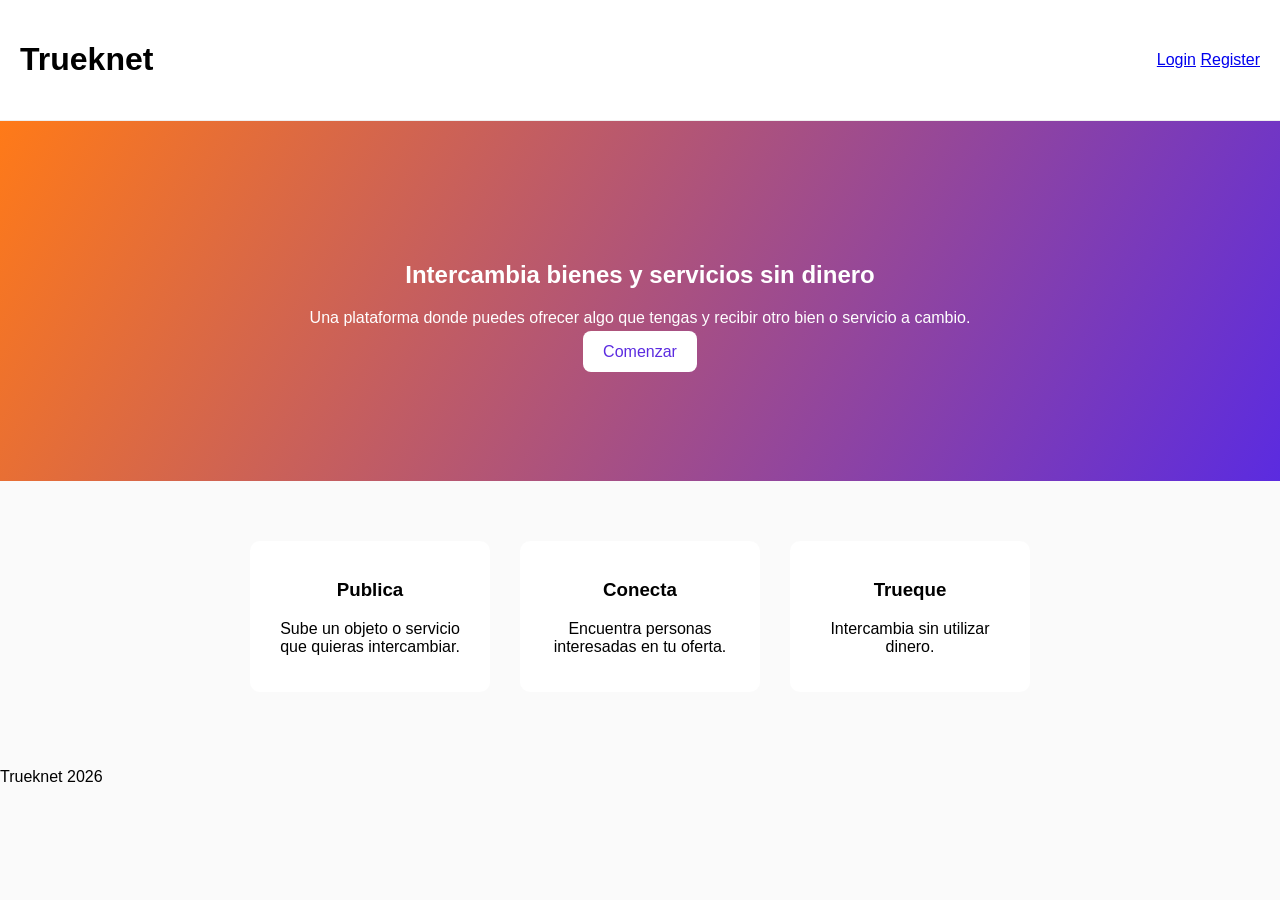
<file: index.html>
<!DOCTYPE html>
<html lang="es">

<head>
<meta charset="UTF-8">
<title>Trueknet</title>
<link rel="stylesheet" href="style.css">
</head>

<body>

<header class="navbar">

<h1>Trueknet</h1>

<nav>
<a href="login.html">Login</a>
<a class="btn" href="register.html">Register</a>
</nav>

</header>

<section class="hero">

<h2>Intercambia bienes y servicios sin dinero</h2>

<p>
Una plataforma donde puedes ofrecer algo que tengas
y recibir otro bien o servicio a cambio.
</p>

<a class="cta" href="register.html">Comenzar</a>

</section>

<section class="features">

<div class="feature">
<h3>Publica</h3>
<p>Sube un objeto o servicio que quieras intercambiar.</p>
</div>

<div class="feature">
<h3>Conecta</h3>
<p>Encuentra personas interesadas en tu oferta.</p>
</div>

<div class="feature">
<h3>Trueque</h3>
<p>Intercambia sin utilizar dinero.</p>
</div>

</section>

<footer>
<p>Trueknet 2026</p>
</footer>

</body>
</html>
</file>
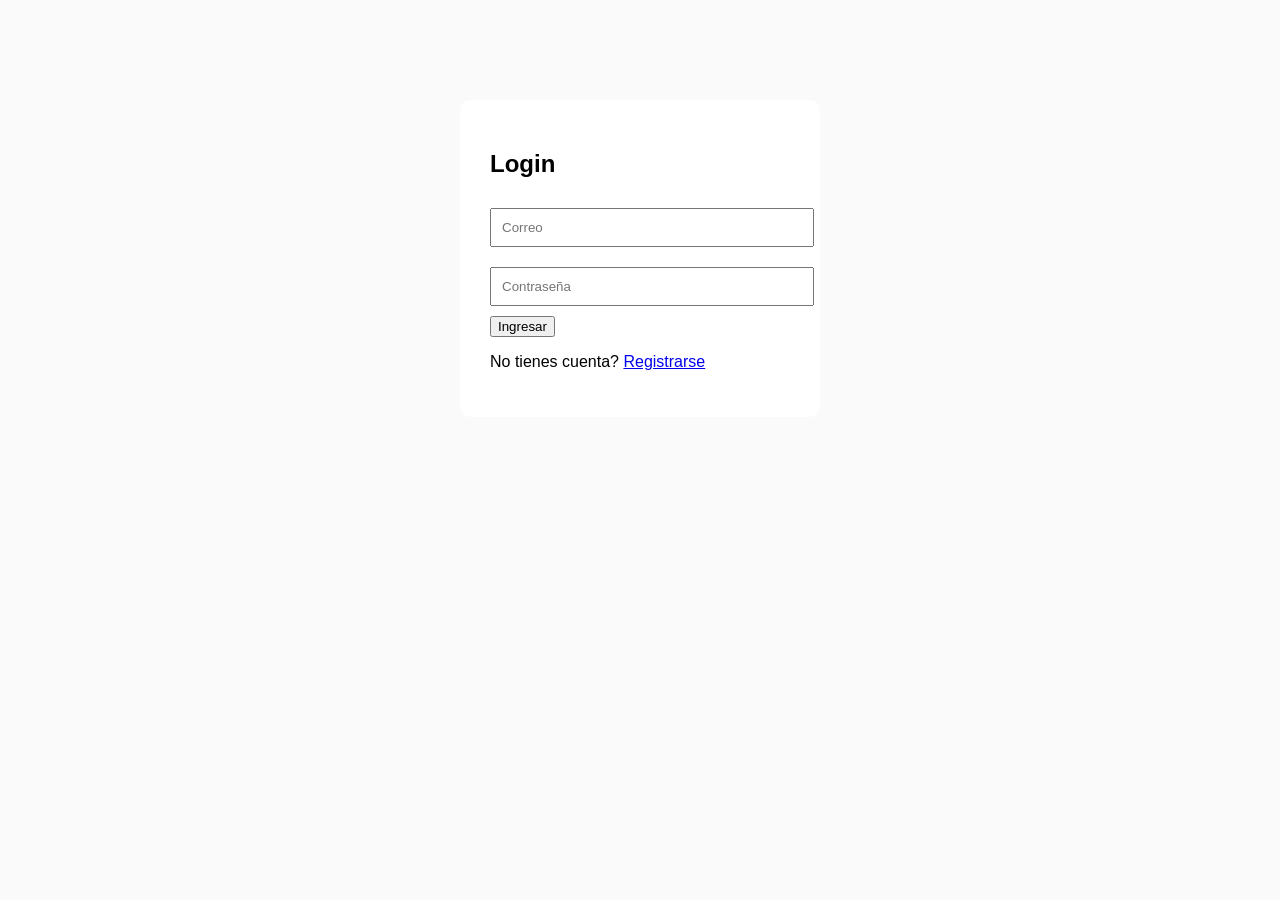
<file: dashboard.html>
<!DOCTYPE html>
<html lang="es">

<head>
<meta charset="UTF-8">
<title>Dashboard</title>
<link rel="stylesheet" href="style.css">
</head>

<body onload="checkSession(); showUser(); loadTrades();">

<header class="navbar">

<h2>Trueknet</h2>

<div>
Bienvenido <strong id="userName"></strong>
<button onclick="logout()">Cerrar sesión</button>
</div>

</header>

<section class="formulario">

<h2>Publicar Trueque</h2>

<input id="titulo" placeholder="Qué ofreces">
<input id="descripcion" placeholder="Descripción">
<input id="busca" placeholder="Qué buscas a cambio">
<input id="imagen" placeholder="URL imagen">

<select id="categoria">
<option value="tecnologia">Tecnología</option>
<option value="ropa">Ropa</option>
<option value="servicios">Servicios</option>
<option value="hogar">Hogar</option>
</select>

<button onclick="createTrade()">Publicar</button>

</section>


<section class="categories">

<button onclick="filterCategory('todos')">Todos</button>
<button onclick="filterCategory('tecnologia')">Tecnología</button>
<button onclick="filterCategory('ropa')">Ropa</button>
<button onclick="filterCategory('servicios')">Servicios</button>
<button onclick="filterCategory('hogar')">Hogar</button>

</section>


<section class="listado">

<h2>Trueques disponibles</h2>

<div id="tradesContainer" class="cards"></div>

</section>

<script src="script.js"></script>

</body>
</html>
</file>
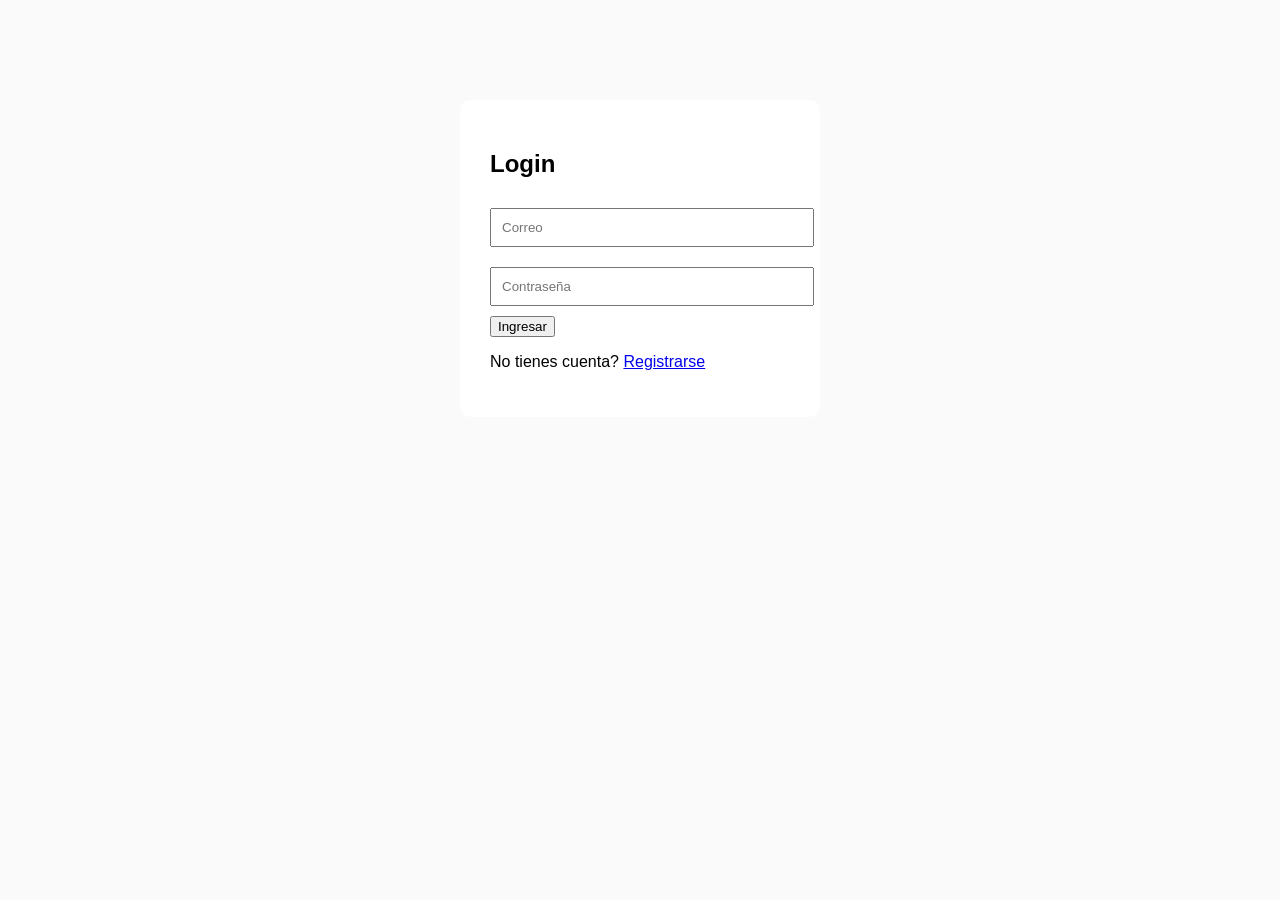
<file: login.html>
<!DOCTYPE html>
<html lang="es">
<head>
<meta charset="UTF-8">
<title>Login</title>
<link rel="stylesheet" href="style.css">
</head>

<body>

<div class="auth-container">

<h2>Login</h2>

<input id="email" type="email" placeholder="Correo">
<input id="password" type="password" placeholder="Contraseña">

<button onclick="login()">Ingresar</button>

<p>
No tienes cuenta?
<a href="register.html">Registrarse</a>
</p>

</div>

<script src="auth.js"></script>

</body>
</html>
</file>
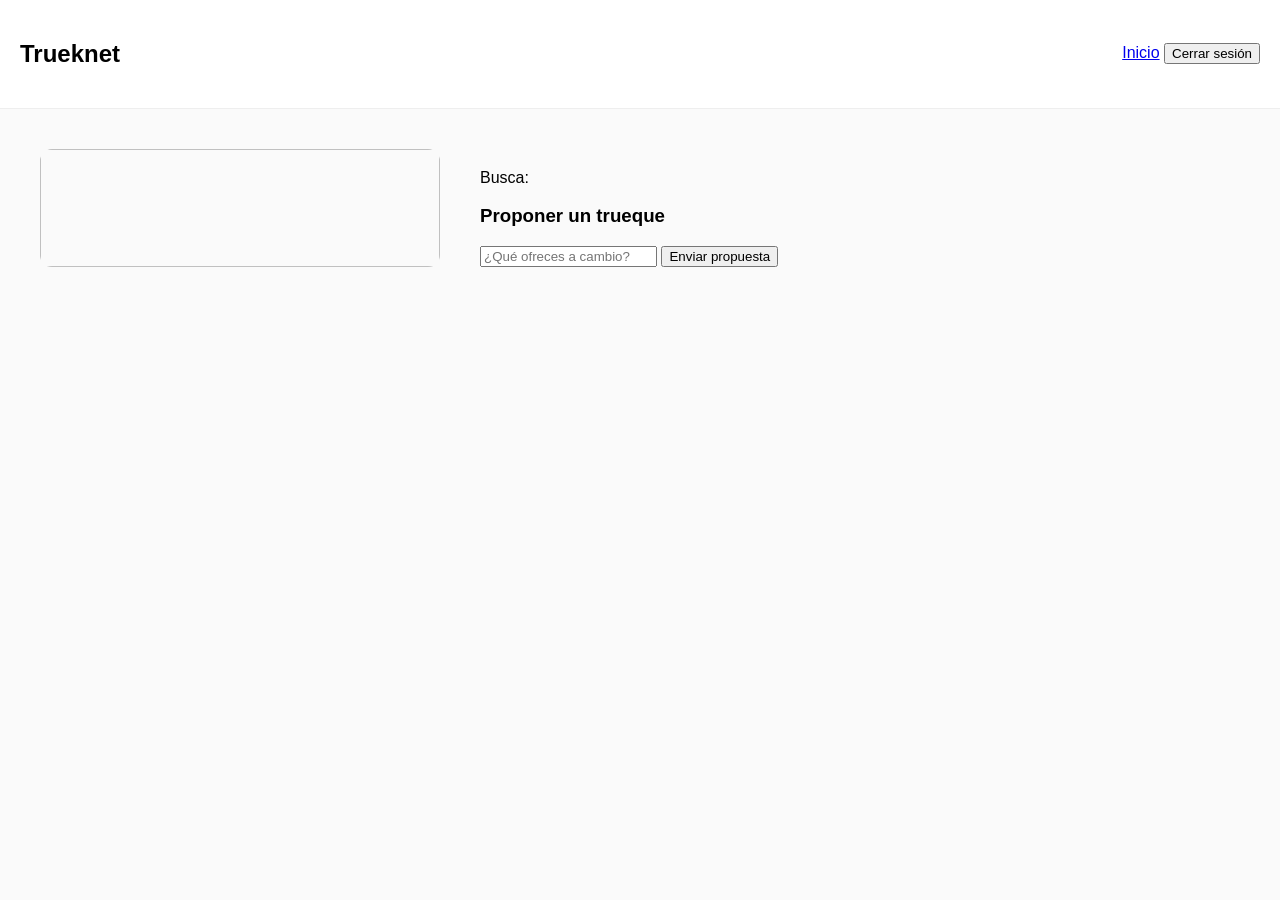
<file: product.html>
<!DOCTYPE html>
<html lang="es">
<head>
<meta charset="UTF-8">
<title>Producto</title>
<link rel="stylesheet" href="style.css">
</head>

<body onload="loadProduct()">

<header class="navbar">

<h2>Trueknet</h2>

<nav>
<a href="dashboard.html">Inicio</a>
<button onclick="logout()">Cerrar sesión</button>
</nav>

</header>

<section class="product-container">

<img id="productImage">

<div class="product-info">

<h2 id="productTitle"></h2>

<p id="productDescription"></p>

<p class="busca">
Busca: <strong id="productExchange"></strong>
</p>

<h3>Proponer un trueque</h3>

<input id="offerInput" placeholder="¿Qué ofreces a cambio?">

<button onclick="makeOffer()">Enviar propuesta</button>

</div>

</section>

<script src="script.js"></script>

</body>
</html>
</file>
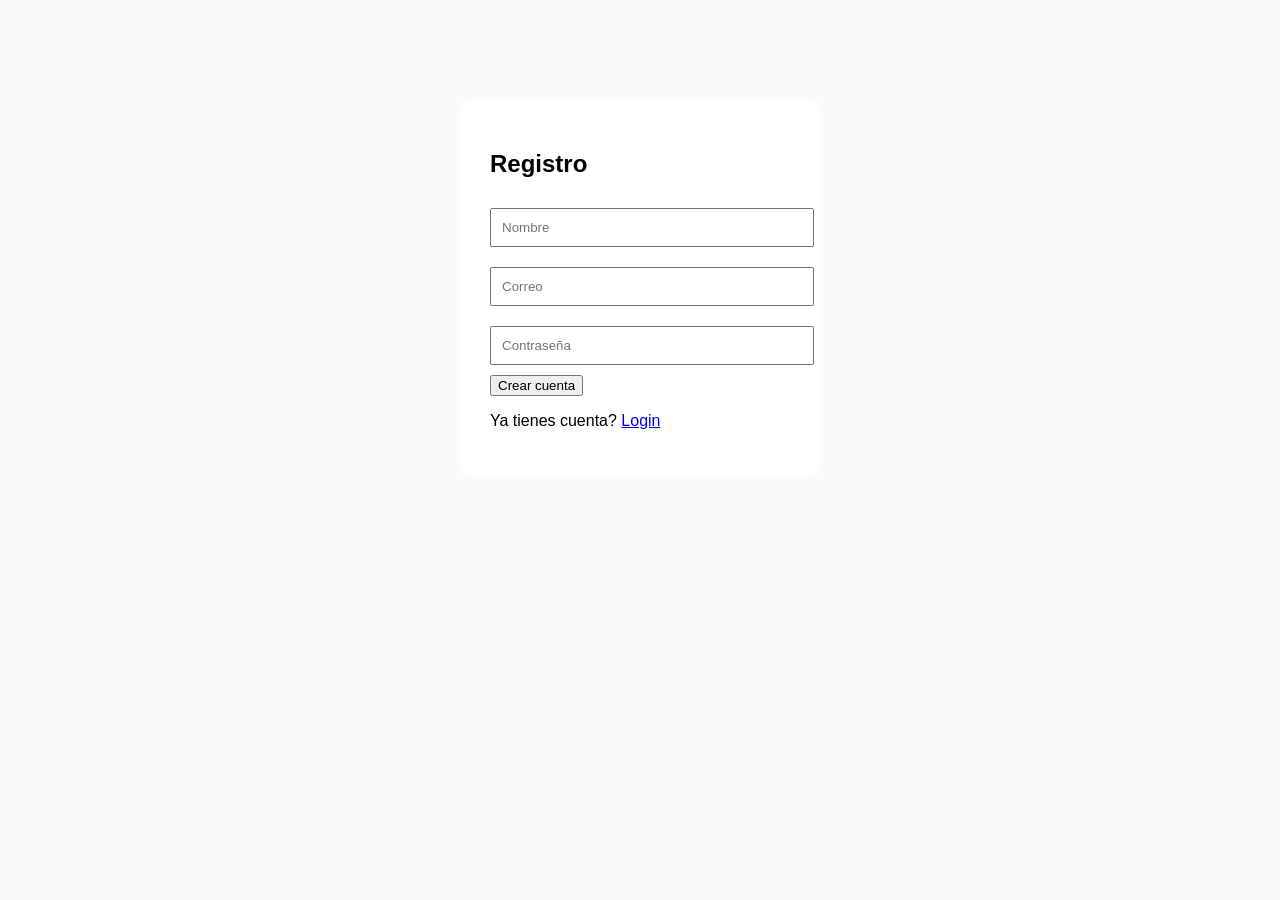
<file: register.html>
<!DOCTYPE html>
<html lang="es">
<head>
<meta charset="UTF-8">
<title>Registro</title>
<link rel="stylesheet" href="style.css">
</head>

<body>

<div class="auth-container">

<h2>Registro</h2>

<input id="name" placeholder="Nombre">
<input id="email" placeholder="Correo">
<input id="password" type="password" placeholder="Contraseña">

<button onclick="register()">Crear cuenta</button>

<p>
Ya tienes cuenta?
<a href="login.html">Login</a>
</p>

</div>

<script src="auth.js"></script>

</body>
</html>
</file>
<file: style.css>
:root{
--orange:#ff7a18;
--purple:#5b2be0;
}

body{
font-family:Arial;
margin:0;
background:#fafafa;
}

.navbar{
display:flex;
justify-content:space-between;
align-items:center;
padding:20px;
background:white;
border-bottom:1px solid #eee;
}

.hero{
background:linear-gradient(120deg,var(--orange),var(--purple));
color:white;
text-align:center;
padding:120px 20px;
}

.cta{
background:white;
color:var(--purple);
padding:12px 20px;
border-radius:8px;
text-decoration:none;
}

.features{
display:flex;
justify-content:center;
gap:30px;
padding:60px;
}

.feature{
background:white;
padding:20px;
border-radius:10px;
width:200px;
text-align:center;
}

.auth-container{
width:300px;
margin:100px auto;
background:white;
padding:30px;
border-radius:10px;
}

.auth-container input{
width:100%;
padding:10px;
margin:10px 0;
}

.cards{
display:grid;
grid-template-columns:repeat(auto-fill,minmax(260px,1fr));
gap:20px;
padding:20px;
}

.card{
background:white;
border-radius:14px;
overflow:hidden;
box-shadow:0 5px 15px rgba(0,0,0,0.1);
}

.card img{
width:100%;
height:200px;
object-fit:cover;
}

.card-body{
padding:15px;
}

.card button{
background:var(--purple);
color:white;
border:none;
padding:10px;
border-radius:8px;
cursor:pointer;
}

.categories{
display:flex;
gap:10px;
padding:20px;
}

.categories button{
background:var(--orange);
border:none;
padding:8px 14px;
border-radius:20px;
color:white;
}

.product-container{
display:flex;
gap:40px;
padding:40px;
}

.product-container img{
width:400px;
border-radius:12px;
}
</file>
